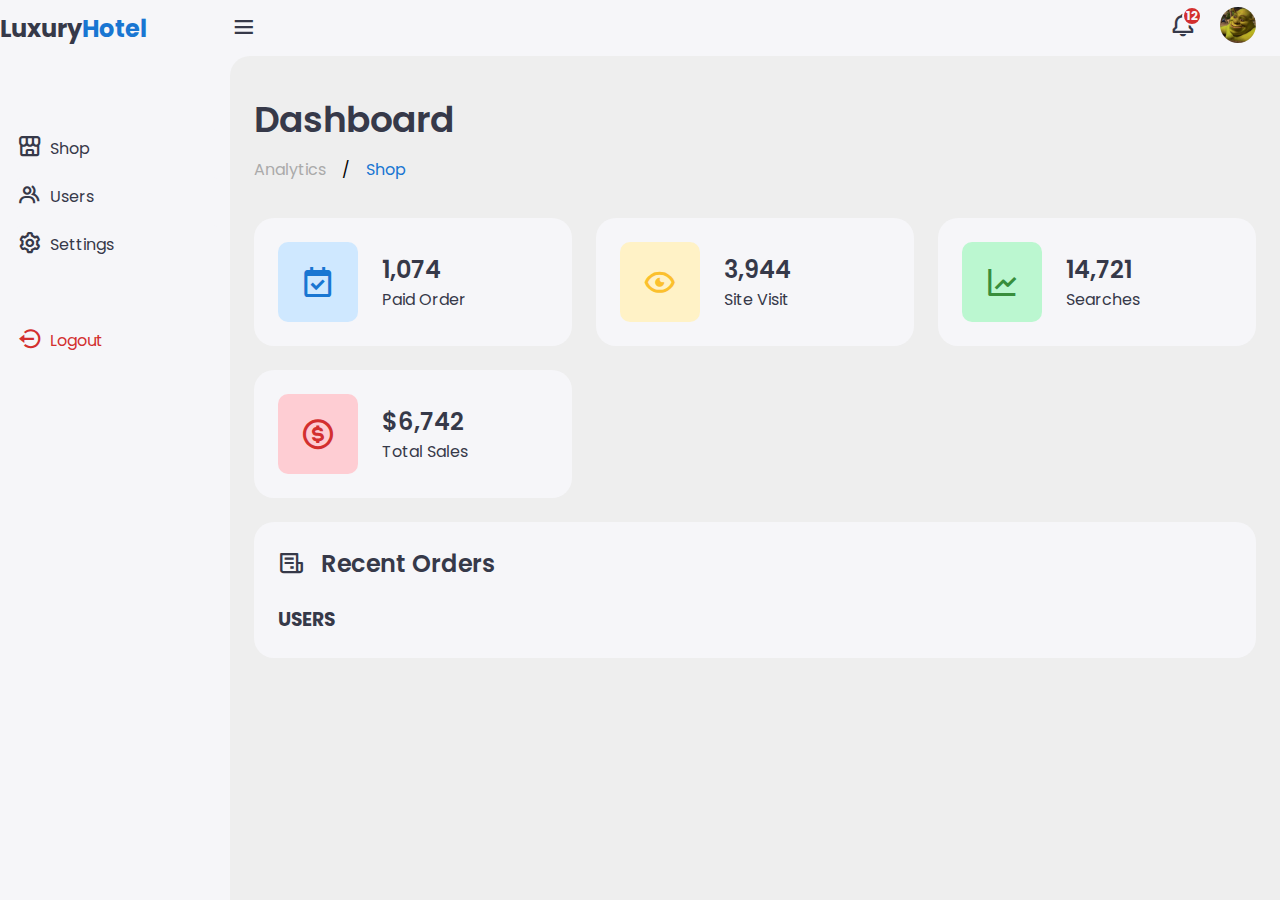
<file: hotel/web/admin.html>
<!DOCTYPE html>
<html lang="en">

<head>
    <meta charset="UTF-8">
    <meta name="viewport" content="width=device-width, initial-scale=1.0">
    <link href='https://unpkg.com/boxicons@2.1.4/css/boxicons.min.css' rel='stylesheet'>
    <link rel="stylesheet" href="./style/admin.css">
    <title>Responsive Dashboard Design #2 | AsmrProg</title>
</head>

<body>

    <!-- Sidebar -->
    <div class="sidebar">
        <a href="index.html" class="logo">
            <div class="logo-name"><span>Luxury</span>Hotel</div>
        </a>
        <ul class="side-menu">
            <li><a href="#"><i class='bx bx-store-alt'></i>Shop</a></li>
            <li><a href="#"><i class='bx bx-group'></i>Users</a></li>
            <li><a href="#"><i class='bx bx-cog'></i>Settings</a></li>
        </ul>
        <ul class="side-menu">
            <li>
                <a href="index.html" class="logout">
                    <i class='bx bx-log-out-circle'></i>
                    Logout
                </a>
            </li>
        </ul>
    </div>
    <!-- End of Sidebar -->

    <!-- Main Content -->
    <div class="content">
        <!-- Navbar -->
        <nav>
            <i class='bx bx-menu'></i>
            <form action="#">
            </form>
            <input type="checkbox" id="theme-toggle" hidden>
            <a href="#" class="notif">
                <i class='bx bx-bell'></i>
                <span class="count">12</span>
            </a>
            <a href="#" class="profile">
                <img src="img/profile.jpg">
            </a>
        </nav>

        <!-- End of Navbar -->

        <main>
            <div class="header">
                <div class="left">
                    <h1>Dashboard</h1>
                    <ul class="breadcrumb">
                        <li><a href="#">
                                Analytics
                            </a></li>
                        /
                        <li><a href="#" class="active">Shop</a></li>
                    </ul>
                </div>
            </div>

            <!-- Insights -->
            <ul class="insights">
                <li>
                    <i class='bx bx-calendar-check'></i>
                    <span class="info">
                        <h3>
                            1,074
                        </h3>
                        <p>Paid Order</p>
                    </span>
                </li>
                <li><i class='bx bx-show-alt'></i>
                    <span class="info">
                        <h3>
                            3,944
                        </h3>
                        <p>Site Visit</p>
                    </span>
                </li>
                <li><i class='bx bx-line-chart'></i>
                    <span class="info">
                        <h3>
                            14,721
                        </h3>
                        <p>Searches</p>
                    </span>
                </li>
                <li><i class='bx bx-dollar-circle'></i>
                    <span class="info">
                        <h3>
                            $6,742
                        </h3>
                        <p>Total Sales</p>
                    </span>
                </li>
            </ul>
            <!-- End of Insights -->

            <div class="bottom-data">
                <div class="orders">
                    <div class="header">
                        <i class='bx bx-receipt'></i>
                        <h3>Recent Orders</h3>
                    </div>
                    <div id="admin-info">
                        <h3>USERS</h3>
                        <ul id="user-list">

                        </ul>
                    </div>
                </div>
            </div>

        </main>

    </div>

    <script src="./js/admin.js"></script>
</body>

</html>
</file>
<file: hotel/web/style/admin.css>
@import url('https://fonts.googleapis.com/css2?family=Poppins:wght@300;400;500;600;700;800&display=swap');

:root {
    --light: #f6f6f9;
    --primary: #1976D2;
    --light-primary: #CFE8FF;
    --grey: #eee;
    --dark-grey: #AAAAAA;
    --dark: #363949;
    --danger: #D32F2F;
	--light-danger: #FECDD3;
    --warning: #FBC02D;
    --light-warning: #FFF2C6;
    --success: #388E3C;
    --light-success: #BBF7D0;
}

*{
    margin: 0;
    padding: 0;
    box-sizing: border-box;
    font-family: 'Poppins', sans-serif;
}

.bx{
    font-size: 1.7rem;
}

a{
    text-decoration: none;
}

li{
    list-style: none;
}

html{
    overflow-x: hidden;
}

body.dark{
    --light: #181a1e;
    --grey: #25252c;
    --dark: #fbfbfb
}

body{
    background: var(--grey);
    overflow-x: hidden;
}

.sidebar{
    position: fixed;
    top: 0;
    left: 0;
    background: var(--light);
    width: 230px;
    height: 100%;
    z-index: 2000;
    overflow-x: hidden;
    scrollbar-width: none;
    transition: all 0.3s ease;
}

.sidebar::-webkit-scrollbar{
    display: none;
}

.sidebar.close{
    width: 60px;
}

.sidebar .logo{
    font-size: 24px;
    font-weight: 700;
    height: 56px;
    display: flex;
    align-items: center;
    color: var(--primary);
    z-index: 500;
    padding-bottom: 20px;
    box-sizing: content-box;
}

.sidebar .logo .logo-name span{
    color: var(--dark);
}

.sidebar .logo .bx{
    min-width: 60px;
    display: flex;
    justify-content: center;
    font-size: 2.2rem;
}

.sidebar .side-menu{
    width: 100%;
    margin-top: 48px;
}

.sidebar .side-menu li{
    height: 48px;
    background: transparent;
    margin-left: 6px;
    border-radius: 48px 0 0 48px;
    padding: 4px;
}

.sidebar .side-menu li.active{
    background: var(--grey);
    position: relative;
}

.sidebar .side-menu li.active::before{
    content: "";
    position: absolute;
    width: 40px;
    height: 40px;
    border-radius: 50%;
    top: -40px;
    right: 0;
    box-shadow: 20px 20px 0 var(--grey);
    z-index: -1;
}

.sidebar .side-menu li.active::after{
    content: "";
    position: absolute;
    width: 40px;
    height: 40px;
    border-radius: 50%;
    bottom: -40px;
    right: 0;
    box-shadow: 20px -20px 0 var(--grey);
    z-index: -1;
}

.sidebar .side-menu li a{
    width: 100%;
    height: 100%;
    background: var(--light);
    display: flex;
    align-items: center;
    border-radius: 48px;
    font-size: 16px;
    color: var(--dark);
    white-space: nowrap;
    overflow-x: hidden;
    transition: all 0.3s ease;
}

.sidebar .side-menu li.active a{
    color: var(--success);
}

.sidebar.close .side-menu li a{
    width: calc(48px - (4px * 2));
    transition: all 0.3s ease;
}

.sidebar .side-menu li a .bx{
    min-width: calc(60px - ((4px + 6px) * 2));
    display: flex;
    font-size: 1.6rem;
    justify-content: center;
}

.sidebar .side-menu li a.logout{
    color: var(--danger);
}

.content{
    position: relative;
    width: calc(100% - 230px);
    left: 230px;
    transition: all 0.3s ease;
}

.sidebar.close~.content{
    width: calc(100% - 60px);
    left: 60px;
}

.content nav{
    height: 56px;
    background: var(--light);
    padding: 0 24px 0 0;
    display: flex;
    align-items: center;
    grid-gap: 24px;
    position: sticky;
    top: 0;
    left: 0;
    z-index: 1000;
}

.content nav::before{
    content: "";
    position: absolute;
    width: 40px;
    height: 40px;
    bottom: -40px;
    left: 0;
    border-radius: 50%;
    box-shadow: -20px -20px 0 var(--light);
}

.content nav a{
    color: var(--dark);
}

.content nav .bx.bx-menu{
    cursor: pointer;
    color: var(--dark);
}

.content nav form{
    max-width: 400px;
    width: 100%;
    margin-right: auto;
}

.content nav form .form-input{
    display: flex;
    align-items: center;
    height: 36px;
}

.content nav form .form-input input{
    flex-grow: 1;
    padding: 0 16px;
    height: 100%;
    border: none;
    background: var(--grey);
    border-radius: 36px 0 0 36px;
    outline: none;
    width: 100%;
    color: var(--dark);
}

.content nav form .form-input button{
    width: 80px;
    height: 100%;
    display: flex;
    justify-content: center;
    align-items: center;
    background: var(--primary);
    color: var(--light);
    font-size: 18px;
    border: none;
    outline: none;
    border-radius: 0 36px 36px 0;
    cursor: pointer;
}

.content nav .notif{
    font-size: 20px;
    position: relative;
}

.content nav .notif .count{
    position: absolute;
    top: -6px;
    right: -6px;
    width: 20px;
    height: 20px;
    background: var(--danger);
    border-radius: 50%;
    color: var(--light);
    border: 2px solid var(--light);
    font-weight: 700;
    font-size: 12px;
    display: flex;
    align-items: center;
    justify-content: center;
}

.content nav .profile img{
    width: 36px;
    height: 36px;
    object-fit: cover;
    border-radius: 50%;
}

.content nav .theme-toggle{
    display: block;
    min-width: 50px;
    height: 25px;
    background: var(--grey);
    cursor: pointer;
    position: relative;
    border-radius: 25px;
}

.content nav .theme-toggle::before{
    content: "";
    position: absolute;
    top: 2px;
    left: 2px;
    bottom: 2px;
    width: calc(25px - 4px);
    background: var(--primary);
    border-radius: 50%;
    transition: all 0.3s ease;
}

.content nav #theme-toggle:checked+.theme-toggle::before{
    left: calc(100% - (25px - 4px) - 2px);
}

.content main{
    width: 100%;
    padding: 36px 24px;
    max-height: calc(100vh - 56px);
}

.content main .header{
    display: flex;
    align-items: center;
    justify-content: space-between;
    grid-gap: 16px;
    flex-wrap: wrap;
}

.content main .header .left h1{
    font-size: 36px;
    font-weight: 600;
    margin-bottom: 10px;
    color: var(--dark);
}

.content main .header .left .breadcrumb{
    display: flex;
    align-items: center;
    grid-gap: 16px;
}

.content main .header .left .breadcrumb li{
    color: var(--dark);
}

.content main .header .left .breadcrumb li a{
    color: var(--dark-grey);
    pointer-events: none;
}

.content main .header .left .breadcrumb li a.active{
    color: var(--primary);
    pointer-events: none;
}

.content main .header .report{
    height: 36px;
    padding: 0 16px;
    border-radius: 36px;
    background: var(--primary);
    color: var(--light);
    display: flex;
    align-items: center;
    justify-content: center;
    grid-gap: 10px;
    font-weight: 500;
}

.content main .insights{
    display: grid;
    grid-template-columns: repeat(auto-fit, minmax(240px, 1fr));
    grid-gap: 24px;
    margin-top: 36px;
}

.content main .insights li{
    padding: 24px;
    background: var(--light);
    border-radius: 20px;
    display: flex;
    align-items: center;
    grid-gap: 24px;
    cursor: pointer;
}

.content main .insights li .bx{
    width: 80px;
    height: 80px;
    border-radius: 10px;
    font-size: 36px;
    display: flex;
    align-items: center;
    justify-content: center;
}

.content main .insights li:nth-child(1) .bx{
    background: var(--light-primary);
    color: var(--primary);
}

.content main .insights li:nth-child(2) .bx{
    background: var(--light-warning);
    color: var(--warning);
}

.content main .insights li:nth-child(3) .bx{
    background: var(--light-success);
    color: var(--success);
}

.content main .insights li:nth-child(4) .bx{
    background: var(--light-danger);
    color: var(--danger);
}

.content main .insights li .info h3{
    font-size: 24px;
    font-weight: 600;
    color: var(--dark);
}

.content main .insights li .info p{
    color: var(--dark);
}

.content main .bottom-data{
    display: flex;
    flex-wrap: wrap;
    grid-gap: 24px;
    margin-top: 24px;
    width: 100%;
    color: var(--dark);
}

.content main .bottom-data>div{
    border-radius: 20px;
    background: var(--light);
    padding: 24px;
    overflow-x: auto;
}

.content main .bottom-data .header{
    display: flex;
    align-items: center;
    grid-gap: 16px;
    margin-bottom: 24px;
}

.content main .bottom-data .header h3{
    margin-right: auto;
    font-size: 24px;
    font-weight: 600;
}

.content main .bottom-data .header .bx{
    cursor: pointer;
}

.content main .bottom-data .orders{
    flex-grow: 1;
    flex-basis: 500px;
}

.content main .bottom-data .orders table{
    width: 100%;
    border-collapse: collapse;
}

.content main .bottom-data .orders table th{
    padding-bottom: 12px;
    font-size: 13px;
    text-align: left;
    border-bottom: 1px solid var(--grey);
}

.content main .bottom-data .orders table td{
    padding: 16px 0;
}

.content main .bottom-data .orders table tr td:first-child{
    display: flex;
    align-items: center;
    grid-gap: 12px;
    padding-left: 6px;
}

.content main .bottom-data .orders table td img{
    width: 36px;
    height: 36px;
    border-radius: 50%;
    object-fit: cover;
}

.content main .bottom-data .orders table tbody tr{
    cursor: pointer;
    transition: all 0.3s ease;
}

.content main .bottom-data .orders table tbody tr:hover{
    background: var(--grey);
}

.content main .bottom-data .orders table tr td .status{
    font-size: 10px;
    padding: 6px 16px;
    color: var(--light);
    border-radius: 20px;
    font-weight: 700;
}

.content main .bottom-data .orders table tr td .status.completed{
    background: var(--success);
}

.content main .bottom-data .orders table tr td .status.process{
    background: var(--primary);
}

.content main .bottom-data .orders table tr td .status.pending{
    background: var(--warning);
}

.content main .bottom-data .reminders{
    flex-grow: 1;
    flex-basis: 300px;
}

.content main .bottom-data .reminders .task-list{
    width: 100%;
}

.content main .bottom-data .reminders .task-list li{
    width: 100%;
    margin-bottom: 16px;
    background: var(--grey);
    padding: 14px 10px;
    border-radius: 10px;
    display: flex;
    align-items: center;
    justify-content: space-between;
}

.content main .bottom-data .reminders .task-list li .task-title{
    display: flex;
    align-items: center;
}

.content main .bottom-data .reminders .task-list li .task-title p{
    margin-left: 6px;
}

.content main .bottom-data .reminders .task-list li .bx{
  cursor: pointer;  
}

.content main .bottom-data .reminders .task-list li.completed{
    border-left: 10px solid var(--success);
}

.content main .bottom-data .reminders .task-list li.not-completed{
    border-left: 10px solid var(--danger);
}

.content main .bottom-data .reminders .task-list li:last-child{
   margin-bottom: 0;
}

@media screen and (max-width: 768px) {
    .sidebar{
        width: 200px;
    }

    .content{
        width: calc(100% - 60px);
        left: 200px;
    }

}

@media screen and (max-width: 576px) {
    
    .content nav form .form-input input{
        display: none;
    }

    .content nav form .form-input button{
        width: auto;
        height: auto;
        background: transparent;
        color: var(--dark);
        border-radius: none;
    }

    .content nav form.show .form-input input{
        display: block;
        width: 100%;
    }

    .content nav form.show .form-input button{
        width: 36px;
        height: 100%;
        color: var(--light);
        background: var(--danger);
        border-radius: 0 36px 36px 0;
    }

    .content nav form.show~.notif, .content nav form.show~.profile{
        display: none;
    }

    .content main .insights {
        grid-template-columns: 1fr;
    }

    .content main .bottom-data .header{
        min-width: 340px;
    }

    .content main .bottom-data .orders table{
        min-width: 340px;
    }

    .content main .bottom-data .reminders .task-list{
        min-width: 340px;
    }

}
</file>
